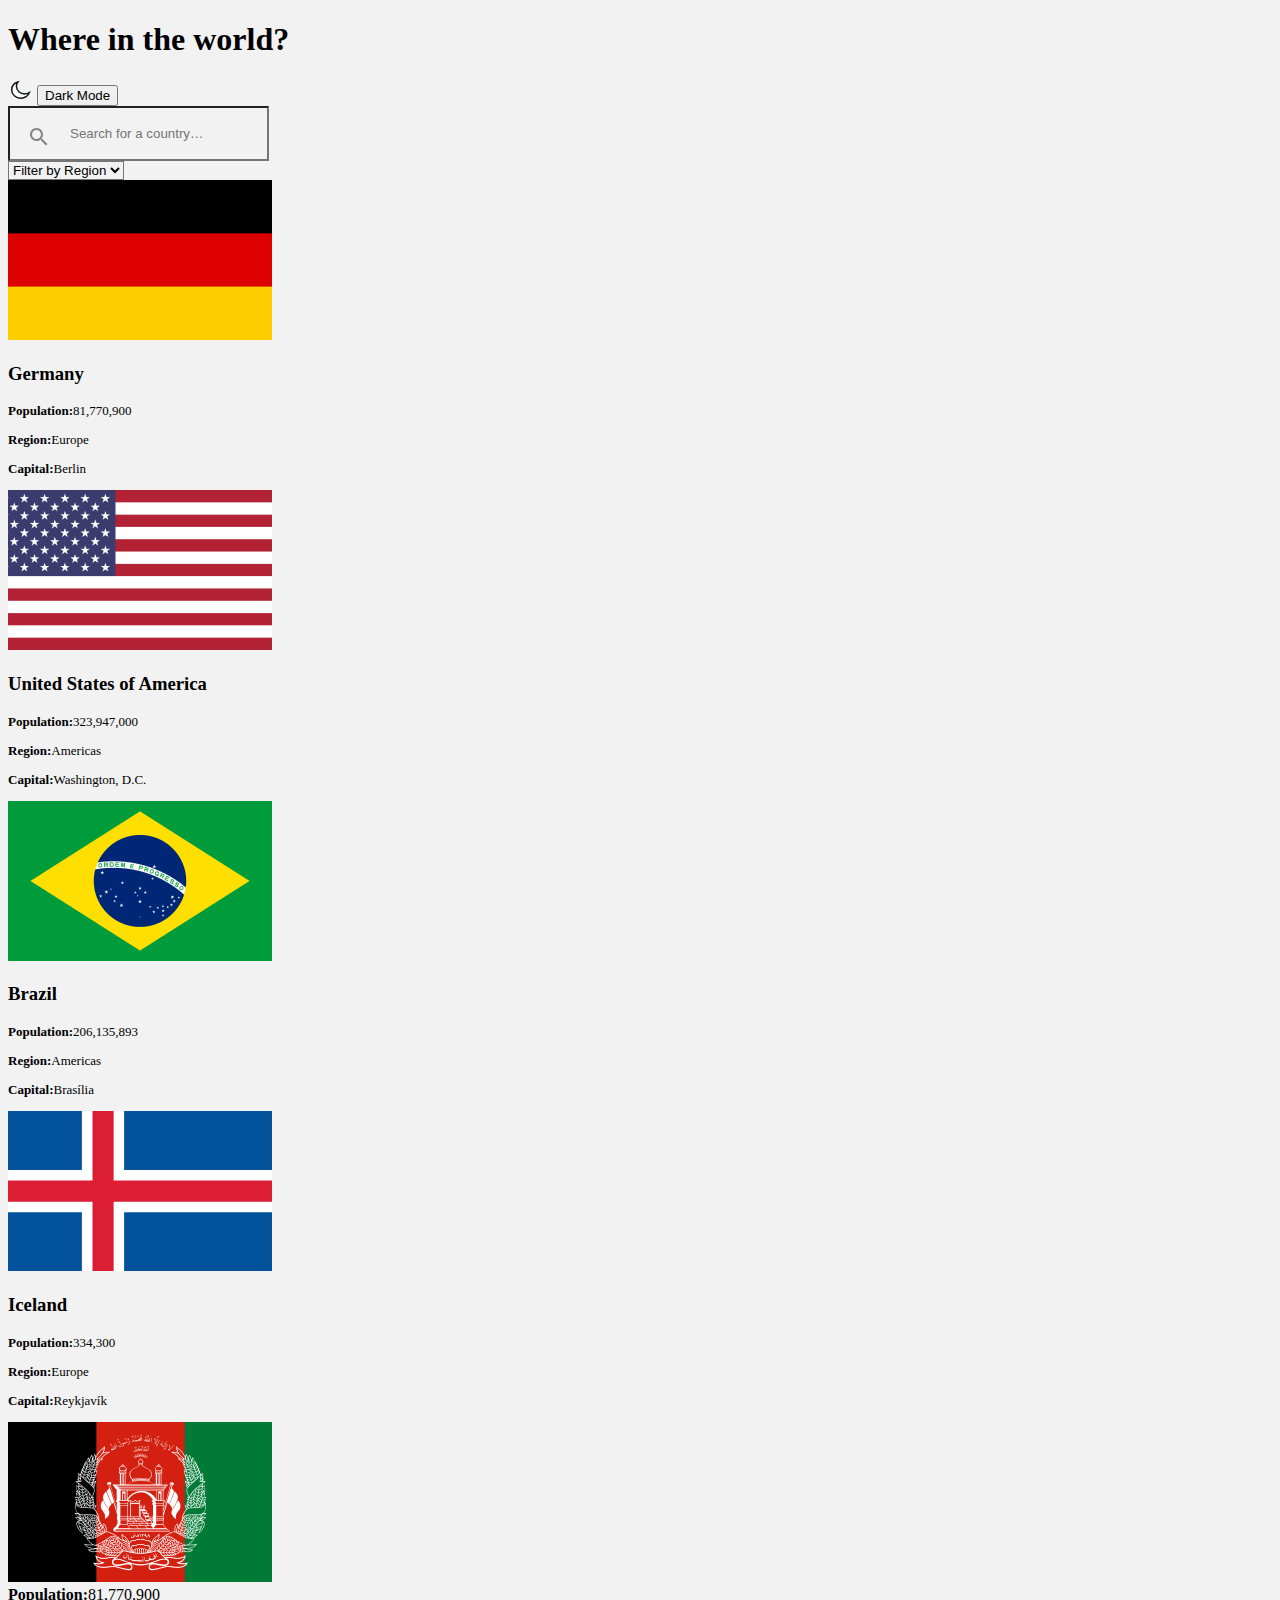
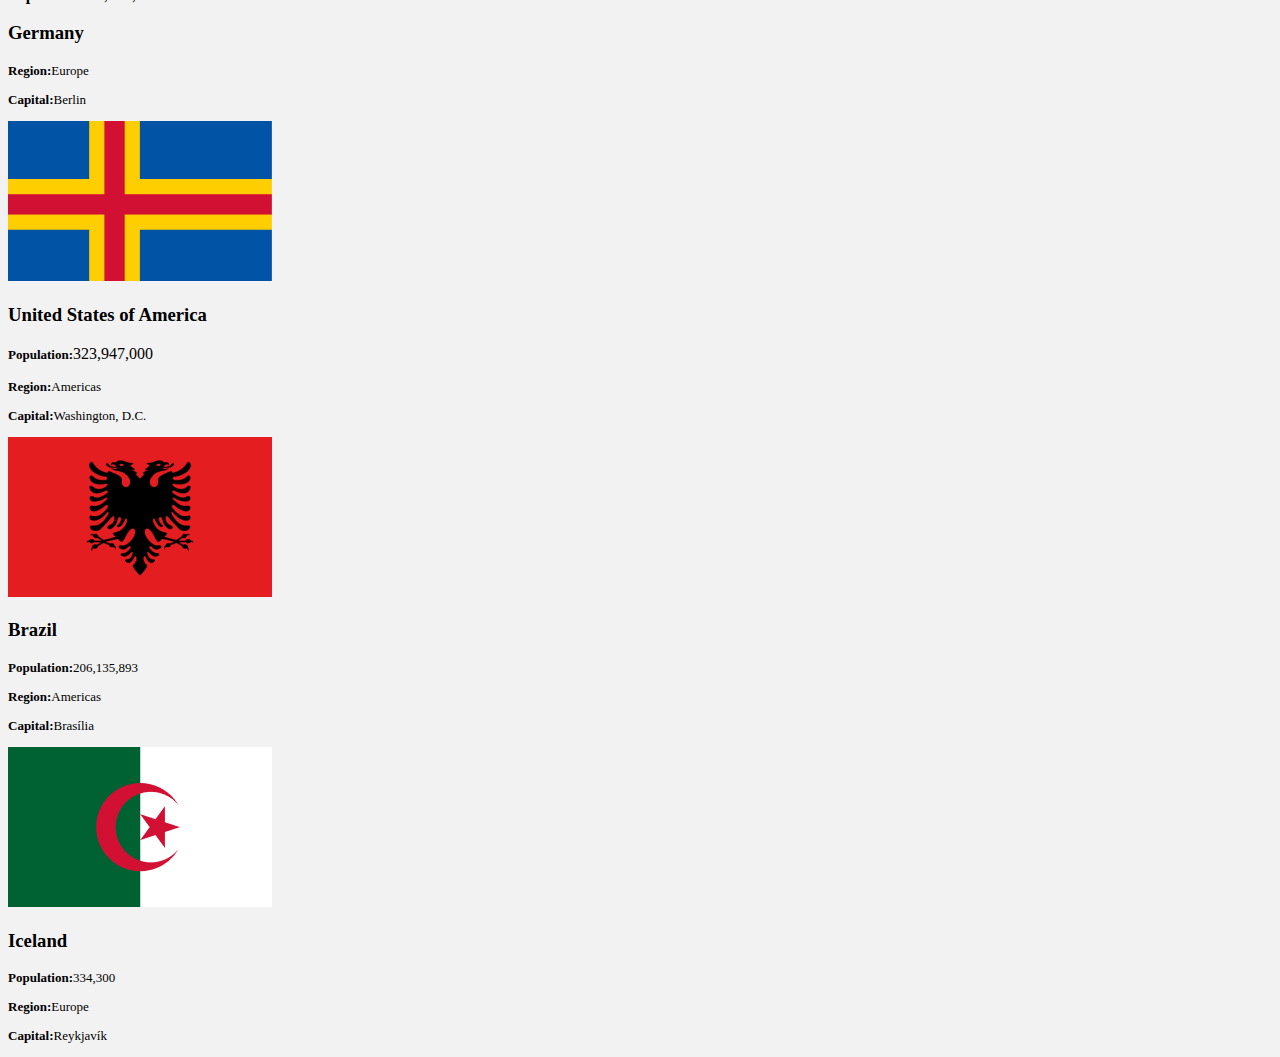
<file: index.html>
<!DOCTYPE html>
<html lang="en">
<head>
    <meta charset="UTF-8">
    <meta http-equiv="X-UA-Compatible" content="IE=edge">
    <meta name="viewport" content="width=device-width, initial-scale=1.0">
    <link href="https://cdn.jsdelivr.net/npm/bootstrap@5.1.3/dist/css/bootstrap.min.css" rel="stylesheet" integrity="sha384-1BmE4kWBq78iYhFldvKuhfTAU6auU8tT94WrHftjDbrCEXSU1oBoqyl2QvZ6jIW3" crossorigin="anonymous">
    <link rel="stylesheet" href="./css/main.css">
    <title>Where in the world?</title>
</head> 
<body>

    <header class="shadow-sm bg-body rounded">
        
        <div class="header">
            <div class="container d-flex justify-content-between align-items-center py-3">
                <div class="">
                    <h1 class="fs-4">Where in the world?</h1>
                </div>
                <div class="">
                    <img src="./images/Path.svg" width="25" height="20" alt="site-logo">
                    <button class="site__btn btn btn-outline-success">Dark Mode</button>
                </div>
            </div>
        </div>
        
    </header>
    
    <main class="site-main">

        <div class="container">
            <div class="row d-flex justify-content-between align-items-center pt-5">
            
                <div class="col-8 col-md-10 col-sm-12 form">
                    <form action="https://eco.htmlacademy.ru" autocomplete="off" method="get">
                        <input type="search" class="search form-control w-50" placeholder="Search for a country…">
                    </form>
                </div>
                
                <div class="col-4 col-md-2 col-sm-12 mt-3">
                    <select class="select form-select form-select-sm py-3" aria-label=".form-select-sm example">
                        <option class="option" selected>Filter by Region</option>
                        <option class="option" value="1">Africa</option>
                        <option class="option" value="2">America</option>
                        <option class="option" value="3">Asia</option>
                        <option class="option" value="4">Europe</option>
                        <option class="option" value="5">Oceania</option>
                    </select>
                </div>
                
            </div>
        </div>
        
        
        <!-- ------------ Countries ------------- -->
        
        
        <div class="container">
            <div class="row py-5 justify-content-between mt-0 mx-auto">


                <div class="col-3 col-md-6 col-sm-12 card rounded border-dark border-1 mt-3 p-0" style="width: 260px;">
                    <img class="rounded" src="./images/Germany.png" alt="Country image">
                    <h3 class="ps-4 pt-3 fs-6" style="font-weight: 800;">Germany</h3>
                    <p class="ps-4 pt-3" style="font-size: 13px;">
                        <strong class="pe-1">Population:</strong>81,770,900
                    </p>
                    <p class="ps-4" style="font-size: 13px;">
                        <strong class="pe-1">Region:</strong>Europe
                    </p>
                    <p class="ps-4" style="font-size: 13px;">
                        <strong class="pe-1">Capital:</strong>Berlin
                    </p>                    
                </div>
                
                
                <div class="col-3 col-md-6 col-sm-12 card rounded border-dark border-1 mt-3 p-0" style="width: 260px">
                    <img class="rounded" src="./images/Amerika.png" alt="Country image">
                    <h3 class="ps-4 pt-3 fs-6" style="font-weight: 800;">United States of America</h3>
                    <p class="ps-4 pt-3" style="font-size: 13px;">
                        <strong class="pe-1" style="font-size: 13px;">Population:</strong>323,947,000
                    </p>
                    <p class="ps-4" style="font-size: 13px;">
                        <strong class="pe-1">Region:</strong>Americas
                    </p>
                    <p class="ps-4" style="font-size: 13px;">
                        <strong class="pe-1">Capital:</strong>Washington, D.C.
                    </p>
                </div>
                
                
                <div class="col-3 col-md-6 col-sm-12 card rounded border-dark border-1 mt-3 p-0" style="width: 260px">
                    <img class="rounded" src="./images/Brazil.png" alt="Country image">
                    <h3 class="ps-4 pt-3 fs-6" style="font-weight: 800;">Brazil</h3>
                    <p class="ps-4 pt-3" style="font-size: 13px;">
                        <strong class="pe-1">Population:</strong>206,135,893
                    </p>
                    <p class="ps-4" style="font-size: 13px;">
                        <strong class="pe-1">Region:</strong>Americas
                    </p>
                    <p class="ps-4" style="font-size: 13px;">
                        <strong class="pe-1">Capital:</strong>Brasília
                    </p>
                </div>
                
                
                <div class="col-3 col-md-6 col-sm-12 card rounded border-dark border-1 mt-3 p-0" style="width: 260px">
                    <img class="rounded" src="./images/Benom.png" alt="Country image">
                    <h3 class="ps-4 pt-3 fs-6" style="font-weight: 800;">Iceland</h3>
                    <p class="ps-4 pt-3" style="font-size: 13px;">
                        <strong class="pe-1">Population:</strong>334,300
                    </p>
                    <p class="ps-4" style="font-size: 13px;">
                        <strong class="pe-1">Region:</strong>Europe
                    </p>
                    <p class="ps-4" style="font-size: 13px;">
                        <strong class="pe-1">Capital:</strong>Reykjavík
                    </p>
                </div>
            </div>
        </div>
        
        
        <div class="container">
            <div class="row py-5 d-flex justify-content-between mt-0 mx-auto">


                <div class="col-3 col-md-6 card rounded border-dark border-1 p-0" style="width: 260px">
                    <img class="rounded" src="./images/Afg'anistan.png" alt="Country image">
                        <strong class="pe-1">Population:</strong>81,770,900
                    </p> 
                    <h3 class="ps-4 pt-3 fs-6" style="font-weight: 800;">Germany</h3>
                    <p class="ps-4 pt-2" style="font-size: 13px;">
                    <p class="ps-4" style="font-size: 13px;">
                        <strong class="pe-1">Region:</strong>Europe
                    </p>
                    <p class="ps-4" style="font-size: 13px;">
                        <strong class="pe-1">Capital:</strong>Berlin
                    </p>                    
                </div>
                

                <div class="col-3 col-md-6 card rounded border-dark border-1 p-0" style="width: 260px">
                    <img class="rounded" src="./images/Island.png" alt="Country image">
                    <h3 class="ps-4 pt-3 fs-6" style="font-weight: 800;">United States of America</h3>
                    <p class="ps-4 pt-2">
                        <strong class="pe-1" style="font-size: 13px;">Population:</strong>323,947,000
                    </p>
                    <p class="ps-4" style="font-size: 13px;">
                        <strong class="pe-1">Region:</strong>Americas
                    </p>
                    <p class="ps-4" style="font-size: 13px;">
                        <strong class="pe-1">Capital:</strong>Washington, D.C.
                    </p>
                </div>
                

                <div class="col-3 col-md-6 card rounded border-dark border-1 p-0" style="width: 260px">
                    <img class="rounded" src="./images/Albaniya.png" alt="Country image">
                    <h3 class="ps-4 pt-3 fs-6" style="font-weight: 800;">Brazil</h3>
                    <p class="ps-4 pt-2" style="font-size: 13px;">
                        <strong class="pe-1">Population:</strong>206,135,893
                    </p>
                    <p class="ps-4" style="font-size: 13px;">
                        <strong class="pe-1">Region:</strong>Americas
                    </p>
                    <p class="ps-4" style="font-size: 13px;">
                        <strong class="pe-1">Capital:</strong>Brasília
                    </p>
                </div>
                

                <div class="col-3 col-md-6 card rounded border-dark border-1 p-0" style="width: 260px">
                    <img class="rounded" src="./images/Algeria.png" alt="Country image">
                    
                    <h3 class="ps-4 pt-3 fs-6" style="font-weight: 800;">Iceland</h3>
                    <p class="ps-4 pt-2" style="font-size: 13px;">
                        <strong class="pe-1">Population:</strong>334,300
                    </p>
                    <p class="ps-4" style="font-size: 13px;">
                        <strong class="pe-1">Region:</strong>Europe
                    </p>
                    <p class="ps-4" style="font-size: 13px;">
                        <strong class="pe-1">Capital:</strong>Reykjavík
                    </p>                   
                </div>


            </div>
        </div>
        
    </main>
    
    <script src="./main.js"></script>
</body>
</html>
</file>
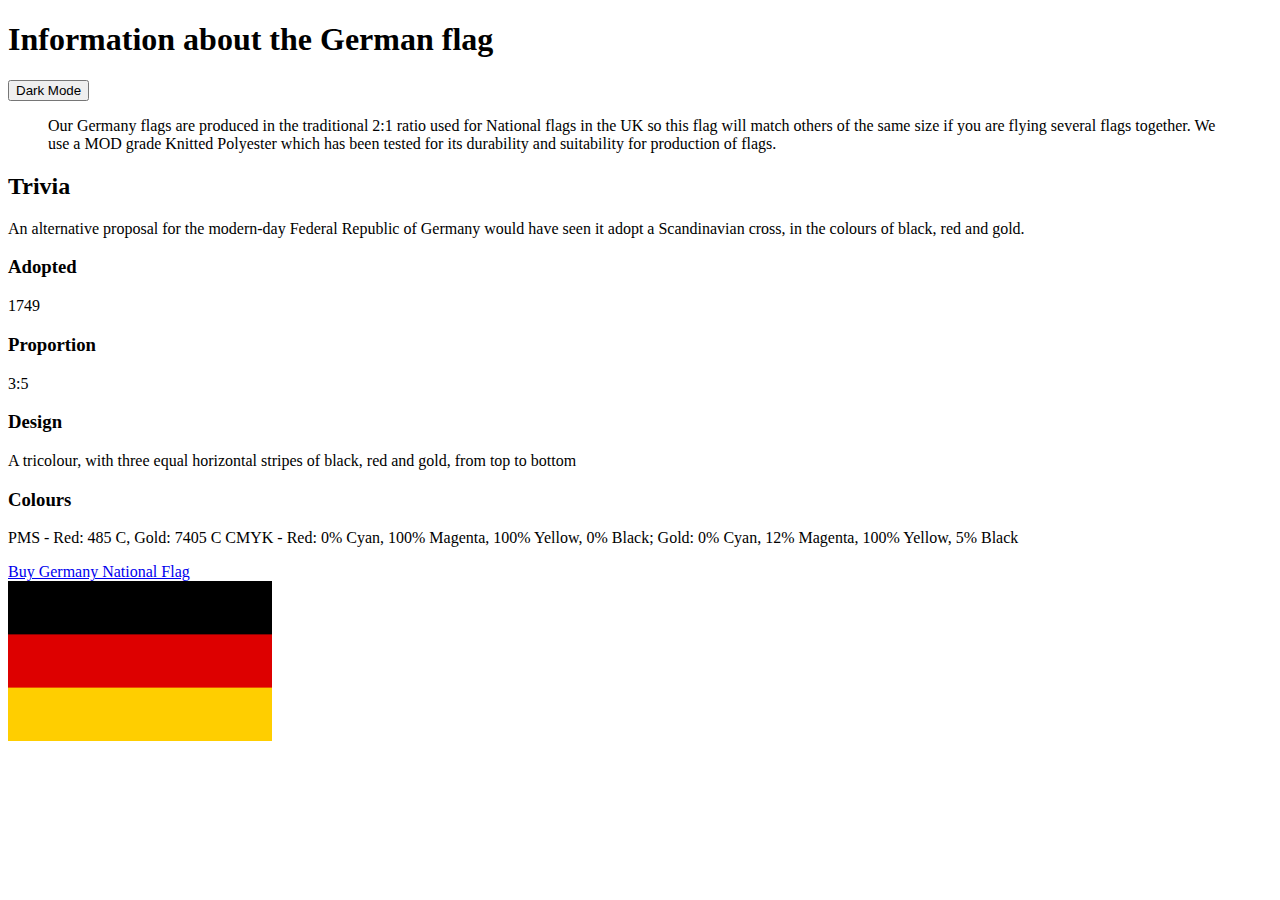
<file: about.html>
<!DOCTYPE html>
<html lang="en">
<head>
    <meta charset="UTF-8">
    <meta http-equiv="X-UA-Compatible" content="IE=edge">
    <meta name="viewport" content="width=device-width, initial-scale=1.0">
    <link href="https://cdn.jsdelivr.net/npm/bootstrap@5.1.3/dist/css/bootstrap.min.css" rel="stylesheet" integrity="sha384-1BmE4kWBq78iYhFldvKuhfTAU6auU8tT94WrHftjDbrCEXSU1oBoqyl2QvZ6jIW3" crossorigin="anonymous">
    <title>Germany_Flag</title>
</head>
<body>

    <div class="w-75 mx-auto d-flex align-items-center mt-5 justify-content-between">
        <div>
            <h1 class="fs-2 fst-italic fw-light text-center">Information about the German flag</h1>
        </div>
        <div>
            <button class="btn btn-outline-success">
                Dark Mode
            </button>
        </div>
        
    </div>
    

    <div class="d-flex justify-content-between">
        <div class="w-50 mt-5 px-5">
            <blockquote class="">
                Our Germany flags are produced in the traditional 2:1 ratio used for National flags in the UK so this flag will match others of the same size if you are flying several flags together. We use a MOD grade Knitted Polyester which has been tested for its durability and suitability for production of flags.
            </blockquote>
            <h2 class="fs-3 fst-italic text-danger">
                Trivia
            </h2>
            <p class="">
                An alternative proposal for the modern-day Federal Republic of Germany would have seen it adopt a Scandinavian cross, in the colours of black, red and gold.
            </p>
            <div class="">
                <h3 class="fs-5 fst-italic text-danger">Adopted</h3>
                <p class="m-0">1749</p>
            </div>
            <div class="">
                <h3 class="fs-5 fst-italic text-danger">Proportion</h3>
                <p class="m-0">3:5</p>
            </div>
            <div class="">
                <h3 class="fs-5 fst-italic text-danger">Design</h3>
                <p class="m-0">A tricolour, with three equal horizontal stripes of black, red and gold, from top to bottom</p>
            </div>
            <div class="">
                <h3 class="fs-5 fst-italic text-danger">Colours</h3>
                <p class="m-0">PMS - Red: 485 C, Gold: 7405 C CMYK - Red: 0% Cyan, 100% Magenta, 100% Yellow, 0% Black; Gold: 0% Cyan, 12% Magenta, 100% Yellow, 5% Black</p>
            </div>
            <a class="btn btn-success py-3 px-4 mt-4" href="https://echo.htmlacademy.ru/">
                Buy Germany National Flag
            </a>
        </div>
        <div class="w-50 d-flex justify-content-center mt-5 align-items-center">
            <img class="w-75 h-50 rounded" src="./images/Germany.png" alt="germany-flag">
        </div> 

    </div>
    
</body>
</html>
</file>
<file: css/main.css>
body{
    background-color: var(--body);
}

:root {
    --body:#f2f2f2;
}

.dark{
    --body: #202C36;
    --bgc:#2B3844;
    --color:#fff;
}

.header{
    background-color: var(--bgc);
    color: var(--color);
}

.card{
    background-color: var(--bgc);
    color: var(--color);
}

.select{
    background-color: var(--bgc);
    color: var(--color);
}

.search{
    background-image: url("../images/search.svg");
    background-position: 20px 20px;
    background-repeat: no-repeat;
    padding: 18px 20px 18px 60px;
    background-color: var(--bgc);
}
</file>
